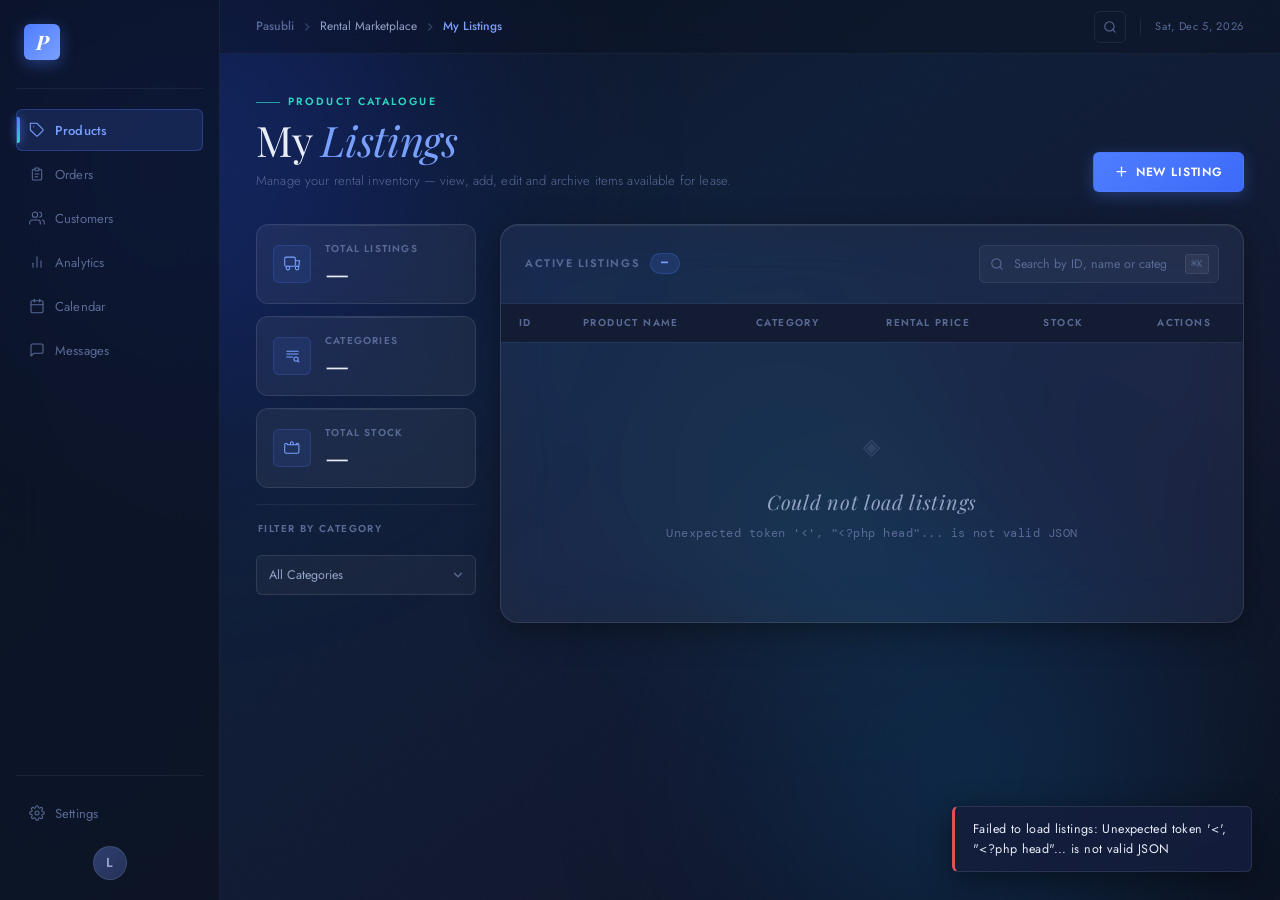
<file: pasubli/index.html>
<!doctype html>
<html lang="en">
  <head>
    <meta charset="UTF-8" />
    <meta name="viewport" content="width=device-width, initial-scale=1.0" />
    <title>PASUBLI — My Listings</title>
    <link rel="preconnect" href="https://fonts.googleapis.com" />
    <link rel="preconnect" href="https://fonts.gstatic.com" crossorigin />
    <link
      href="https://fonts.googleapis.com/css2?family=Playfair+Display:ital,wght@0,400;0,500;0,700;1,400;1,500&family=Jost:wght@300;400;500;600&family=DM+Mono:wght@400;500&display=swap"
      rel="stylesheet"
    />
    <link rel="stylesheet" href="css/styles.css" />
    <style>
      /* ── Search highlight ────────────────────────────── */
      mark.hl {
        background: rgba(79, 125, 255, 0.25);
        color: var(--blue-bright);
        border-radius: 2px;
        padding: 0 1px;
        font-style: normal;
      }

      /* ── Search meta bar ─────────────────────────────── */
      .search-meta {
        display: none;
        align-items: center;
        justify-content: space-between;
        gap: 12px;
        padding: 9px 24px;
        background: rgba(79, 125, 255, 0.06);
        border-bottom: 1px solid rgba(79, 125, 255, 0.12);
        font-size: 12px;
        color: var(--text-secondary);
        letter-spacing: 0.03em;
      }

      .search-meta-text {
        display: flex;
        align-items: center;
        gap: 8px;
        flex-wrap: wrap;
      }

      .search-meta-clear {
        background: transparent;
        border: 1px solid rgba(79, 125, 255, 0.25);
        border-radius: var(--r-sm);
        color: var(--blue-bright);
        font-family: var(--font-body);
        font-size: 11px;
        font-weight: 600;
        letter-spacing: 0.08em;
        text-transform: uppercase;
        padding: 3px 12px;
        cursor: pointer;
        transition: all 0.15s;
        white-space: nowrap;
        flex-shrink: 0;
      }

      .search-meta-clear:hover {
        background: rgba(79, 125, 255, 0.12);
        border-color: rgba(79, 125, 255, 0.45);
      }

      /* ── Kbd hint in search box ──────────────────────── */
      .search-kbd {
        position: absolute;
        right: 10px;
        font-family: var(--font-mono);
        font-size: 10px;
        color: var(--text-muted);
        background: rgba(255, 255, 255, 0.05);
        border: 1px solid rgba(255, 255, 255, 0.08);
        border-radius: 3px;
        padding: 1px 5px;
        pointer-events: none;
        letter-spacing: 0;
      }

      .search-wrap input {
        padding-right: 52px;
      }
    </style>
  </head>
  <body>
    <!-- ── GRADIENT SCENE ──────────────────────────────── -->
    <div class="scene">
      <div class="scene-orb scene-orb--1"></div>
      <div class="scene-orb scene-orb--2"></div>
      <div class="scene-orb scene-orb--3"></div>
      <div class="scene-noise"></div>
    </div>

    <div class="app-shell">
      <!-- ── SIDEBAR ─────────────────────────────────── -->
      <nav class="sidebar">
        <div class="sidebar-brand">
          <span class="brand-letter">P</span>
        </div>

        <ul class="sidebar-nav">
          <li>
            <button
              class="nav-item active"
              data-label="Products"
              data-module="products"
            >
              <svg
                viewBox="0 0 24 24"
                fill="none"
                stroke="currentColor"
                stroke-width="1.6"
                stroke-linecap="round"
                stroke-linejoin="round"
              >
                <path
                  d="M20.59 13.41l-7.17 7.17a2 2 0 0 1-2.83 0L2 12V2h10l8.59 8.59a2 2 0 0 1 0 2.82z"
                />
                <line x1="7" y1="7" x2="7.01" y2="7" />
              </svg>
              <span class="nav-label">Products</span>
            </button>
          </li>
          <li>
            <button class="nav-item" data-label="Orders" data-module="orders">
              <svg
                viewBox="0 0 24 24"
                fill="none"
                stroke="currentColor"
                stroke-width="1.6"
                stroke-linecap="round"
                stroke-linejoin="round"
              >
                <path
                  d="M9 5H7a2 2 0 0 0-2 2v12a2 2 0 0 0 2 2h10a2 2 0 0 0 2-2V7a2 2 0 0 0-2-2h-2"
                />
                <rect x="9" y="3" width="6" height="4" rx="1" />
                <path d="M9 12h6M9 16h4" />
              </svg>
              <span class="nav-label">Orders</span>
            </button>
          </li>
          <li>
            <button
              class="nav-item"
              data-label="Customers"
              data-module="customers"
            >
              <svg
                viewBox="0 0 24 24"
                fill="none"
                stroke="currentColor"
                stroke-width="1.6"
                stroke-linecap="round"
                stroke-linejoin="round"
              >
                <path d="M17 21v-2a4 4 0 0 0-4-4H5a4 4 0 0 0-4 4v2" />
                <circle cx="9" cy="7" r="4" />
                <path d="M23 21v-2a4 4 0 0 0-3-3.87M16 3.13a4 4 0 0 1 0 7.75" />
              </svg>
              <span class="nav-label">Customers</span>
            </button>
          </li>
          <li>
            <button
              class="nav-item"
              data-label="Analytics"
              data-module="analytics"
            >
              <svg
                viewBox="0 0 24 24"
                fill="none"
                stroke="currentColor"
                stroke-width="1.6"
                stroke-linecap="round"
                stroke-linejoin="round"
              >
                <line x1="18" y1="20" x2="18" y2="10" />
                <line x1="12" y1="20" x2="12" y2="4" />
                <line x1="6" y1="20" x2="6" y2="14" />
              </svg>
              <span class="nav-label">Analytics</span>
            </button>
          </li>
          <li>
            <button
              class="nav-item"
              data-label="Calendar"
              data-module="calendar"
            >
              <svg
                viewBox="0 0 24 24"
                fill="none"
                stroke="currentColor"
                stroke-width="1.6"
                stroke-linecap="round"
                stroke-linejoin="round"
              >
                <rect x="3" y="4" width="18" height="18" rx="2" />
                <line x1="16" y1="2" x2="16" y2="6" />
                <line x1="8" y1="2" x2="8" y2="6" />
                <line x1="3" y1="10" x2="21" y2="10" />
              </svg>
              <span class="nav-label">Calendar</span>
            </button>
          </li>
          <li>
            <button
              class="nav-item"
              data-label="Messages"
              data-module="messages"
            >
              <svg
                viewBox="0 0 24 24"
                fill="none"
                stroke="currentColor"
                stroke-width="1.6"
                stroke-linecap="round"
                stroke-linejoin="round"
              >
                <path
                  d="M21 15a2 2 0 0 1-2 2H7l-4 4V5a2 2 0 0 1 2-2h14a2 2 0 0 1 2 2z"
                />
              </svg>
              <span class="nav-label">Messages</span>
            </button>
          </li>
        </ul>

        <div class="sidebar-footer">
          <button class="nav-item" data-label="Settings" data-module="settings">
            <svg
              viewBox="0 0 24 24"
              fill="none"
              stroke="currentColor"
              stroke-width="1.6"
              stroke-linecap="round"
              stroke-linejoin="round"
            >
              <circle cx="12" cy="12" r="3" />
              <path
                d="M19.4 15a1.65 1.65 0 0 0 .33 1.82l.06.06a2 2 0 0 1-2.83 2.83l-.06-.06a1.65 1.65 0 0 0-1.82-.33 1.65 1.65 0 0 0-1 1.51V21a2 2 0 0 1-4 0v-.09A1.65 1.65 0 0 0 9 19.4a1.65 1.65 0 0 0-1.82.33l-.06.06a2 2 0 0 1-2.83-2.83l.06-.06A1.65 1.65 0 0 0 4.68 15a1.65 1.65 0 0 0-1.51-1H3a2 2 0 0 1 0-4h.09A1.65 1.65 0 0 0 4.6 9a1.65 1.65 0 0 0-.33-1.82l-.06-.06a2 2 0 0 1 2.83-2.83l.06.06A1.65 1.65 0 0 0 9 4.68a1.65 1.65 0 0 0 1-1.51V3a2 2 0 0 1 4 0v.09a1.65 1.65 0 0 0 1 1.51 1.65 1.65 0 0 0 1.82-.33l.06-.06a2 2 0 0 1 2.83 2.83l-.06.06A1.65 1.65 0 0 0 19.4 9a1.65 1.65 0 0 0 1.51 1H21a2 2 0 0 1 0 4h-.09a1.65 1.65 0 0 0-1.51 1z"
              />
            </svg>
            <span class="nav-label">Settings</span>
          </button>
          <div class="sidebar-avatar">
            <span>L</span>
          </div>
        </div>

        <div class="nav-tooltip" id="navTooltip"></div>
      </nav>

      <!-- ── MAIN ─────────────────────────────────────── -->
      <div class="main-content">
        <!-- ── TOP BAR ──────────────────────────────────── -->
        <header class="topbar">
          <div class="topbar-breadcrumb">
            <span class="breadcrumb-root">Pasubli</span>
            <svg
              class="breadcrumb-sep"
              viewBox="0 0 16 16"
              fill="none"
              stroke="currentColor"
              stroke-width="1.5"
            >
              <path d="M6 4l4 4-4 4" />
            </svg>
            <span class="breadcrumb-current">Rental Marketplace</span>
            <svg
              class="breadcrumb-sep"
              viewBox="0 0 16 16"
              fill="none"
              stroke="currentColor"
              stroke-width="1.5"
            >
              <path d="M6 4l4 4-4 4" />
            </svg>
            <span class="breadcrumb-page">My Listings</span>
          </div>
          <div class="topbar-right">
            <button
              class="topbar-search-btn"
              onclick="document.getElementById('searchInput').focus()"
            >
              <svg
                viewBox="0 0 24 24"
                fill="none"
                stroke="currentColor"
                stroke-width="1.8"
                stroke-linecap="round"
              >
                <circle cx="11" cy="11" r="8" />
                <path d="m21 21-4.35-4.35" />
              </svg>
            </button>
            <div class="topbar-divider"></div>
            <div class="topbar-date" id="topbarDate"></div>
          </div>
        </header>

        <!-- ── PAGE BODY ─────────────────────────────────── -->
        <div class="page-body">
          <!-- ── PAGE HEADING ───────────────────────────── -->
          <div class="page-heading">
            <div class="page-heading-left">
              <p class="page-eyebrow">Product Catalogue</p>
              <h1 class="page-title">My <em>Listings</em></h1>
              <p class="page-desc">
                Manage your rental inventory — view, add, edit and archive items
                available for lease.
              </p>
            </div>
            <div class="page-heading-right">
              <button class="btn btn-primary" id="addBtn">
                <svg
                  viewBox="0 0 24 24"
                  fill="none"
                  stroke="currentColor"
                  stroke-width="2"
                  stroke-linecap="round"
                >
                  <line x1="12" y1="5" x2="12" y2="19" />
                  <line x1="5" y1="12" x2="19" y2="12" />
                </svg>
                New Listing
              </button>
            </div>
          </div>

          <!-- ── STATS + TABLE LAYOUT ───────────────────── -->
          <div class="workspace">
            <!-- Stats column -->
            <aside class="stats-aside">
              <div class="stat-pill">
                <div class="stat-pill-icon">
                  <svg
                    viewBox="0 0 24 24"
                    fill="none"
                    stroke="currentColor"
                    stroke-width="1.5"
                    stroke-linecap="round"
                  >
                    <rect x="1" y="3" width="15" height="13" rx="2" />
                    <path d="M16 8h6l-1 8H17" />
                    <circle cx="5.5" cy="18.5" r="2.5" />
                    <circle cx="18.5" cy="18.5" r="2.5" />
                  </svg>
                </div>
                <div class="stat-pill-body">
                  <span class="stat-pill-label">Total Listings</span>
                  <span class="stat-pill-value" id="statTotal">—</span>
                </div>
              </div>

              <div class="stat-pill">
                <div class="stat-pill-icon">
                  <svg
                    viewBox="0 0 24 24"
                    fill="none"
                    stroke="currentColor"
                    stroke-width="1.5"
                    stroke-linecap="round"
                  >
                    <path d="M4 6h16M4 10h16M4 14h8" />
                    <circle cx="17" cy="17" r="3" />
                    <path d="m19.5 19.5 1.5 1.5" />
                  </svg>
                </div>
                <div class="stat-pill-body">
                  <span class="stat-pill-label">Categories</span>
                  <span class="stat-pill-value" id="statCategories">—</span>
                </div>
              </div>

              <div class="stat-pill">
                <div class="stat-pill-icon">
                  <svg
                    viewBox="0 0 24 24"
                    fill="none"
                    stroke="currentColor"
                    stroke-width="1.5"
                    stroke-linecap="round"
                  >
                    <path
                      d="M5 8h14M5 8a2 2 0 1 0-4 0v10a2 2 0 0 0 2 2h16a2 2 0 0 0 2-2V8a2 2 0 1 0-4 0m-4 0V6a2 2 0 1 0-4 0v2"
                    />
                  </svg>
                </div>
                <div class="stat-pill-body">
                  <span class="stat-pill-label">Total Stock</span>
                  <span class="stat-pill-value" id="statStock">—</span>
                </div>
              </div>

              <div class="aside-divider"></div>

              <div class="aside-filter-label">Filter by Category</div>
              <select id="categoryFilter" class="aside-select">
                <option value="">All Categories</option>
                <option value="Formal Wear">Formal Wear</option>
                <option value="Casual Wear">Casual Wear</option>
                <option value="Wedding Dress">Wedding Dress</option>
                <option value="Gown">Gown</option>
                <option value="Suit">Suit</option>
                <option value="Costume">Costume</option>
                <option value="Other">Other</option>
              </select>
            </aside>

            <!-- Main table panel -->
            <div class="table-panel glass">
              <div class="table-panel-header">
                <div class="table-panel-title">
                  <span>Active Listings</span>
                  <span class="table-panel-count" id="listingCount">—</span>
                </div>
                <div class="search-wrap">
                  <svg
                    class="search-icon"
                    viewBox="0 0 24 24"
                    fill="none"
                    stroke="currentColor"
                    stroke-width="1.8"
                    stroke-linecap="round"
                  >
                    <circle cx="11" cy="11" r="8" />
                    <path d="m21 21-4.35-4.35" />
                  </svg>
                  <input
                    type="text"
                    id="searchInput"
                    placeholder="Search by ID, name or category…"
                    autocomplete="off"
                  />
                  <span class="search-kbd">⌘K</span>
                </div>
              </div>

              <!-- Search meta bar — shown only when a filter is active -->
              <div class="search-meta" id="searchMeta">
                <span class="search-meta-text"></span>
                <button class="search-meta-clear" id="clearSearchBtn">
                  Clear filters
                </button>
              </div>

              <div class="table-wrap">
                <table>
                  <thead>
                    <tr>
                      <th>ID</th>
                      <th>Product Name</th>
                      <th>Category</th>
                      <th>Rental Price</th>
                      <th>Stock</th>
                      <th>Actions</th>
                    </tr>
                  </thead>
                  <tbody id="tableBody">
                    <tr>
                      <td colspan="6" class="td-loading">Loading…</td>
                    </tr>
                  </tbody>
                </table>
              </div>
            </div>
            <!-- /table-panel -->
          </div>
          <!-- /workspace -->
        </div>
        <!-- /page-body -->
      </div>
      <!-- /main-content -->
    </div>
    <!-- /app-shell -->

    <!-- ── ADD / EDIT MODAL ──────────────────────────── -->
    <div class="modal-overlay" id="formModal">
      <div class="modal glass">
        <div class="modal-stripe"></div>
        <div class="modal-header">
          <div>
            <p class="modal-eyebrow">Rental Inventory</p>
            <h2 id="formModalTitle">Add New Listing</h2>
          </div>
          <button class="modal-close" onclick="closeFormModal()">
            <svg
              viewBox="0 0 24 24"
              fill="none"
              stroke="currentColor"
              stroke-width="2"
              stroke-linecap="round"
            >
              <line x1="18" y1="6" x2="6" y2="18" />
              <line x1="6" y1="6" x2="18" y2="18" />
            </svg>
          </button>
        </div>
        <div class="modal-body">
          <div class="alert alert-danger" id="formAlert"></div>
          <form id="productForm" onsubmit="return false;">
            <div class="form-row">
              <div class="form-group">
                <label>Product ID <span class="required">*</span></label>
                <input
                  type="number"
                  id="product_id"
                  class="form-control"
                  placeholder="e.g. 10001"
                  min="10000"
                  max="99999"
                />
                <div class="field-error" id="err_product_id"></div>
              </div>
              <div class="form-group">
                <label>Category <span class="required">*</span></label>
                <select id="category" class="form-control">
                  <option value="">— Select —</option>
                  <option value="Formal Wear">Formal Wear</option>
                  <option value="Casual Wear">Casual Wear</option>
                  <option value="Wedding Dress">Wedding Dress</option>
                  <option value="Gown">Gown</option>
                  <option value="Suit">Suit</option>
                  <option value="Costume">Costume</option>
                  <option value="Other">Other</option>
                </select>
                <div class="field-error" id="err_category"></div>
              </div>
            </div>

            <div class="form-group">
              <label>Product Name <span class="required">*</span></label>
              <input
                type="text"
                id="product_name"
                class="form-control"
                placeholder="e.g. Barong Tagalog Set"
                maxlength="50"
              />
              <div class="field-error" id="err_product_name"></div>
            </div>

            <div class="form-row">
              <div class="form-group">
                <label>Rental Price (₱) <span class="required">*</span></label>
                <input
                  type="number"
                  id="rental_price"
                  class="form-control"
                  placeholder="0.00"
                  min="0.01"
                  step="0.01"
                />
                <div class="field-error" id="err_rental_price"></div>
              </div>
              <div class="form-group">
                <label>Stock Qty <span class="required">*</span></label>
                <input
                  type="number"
                  id="stock_qty"
                  class="form-control"
                  placeholder="0"
                  min="0"
                />
                <div class="field-error" id="err_stock_qty"></div>
              </div>
            </div>
          </form>
        </div>
        <div class="modal-footer">
          <button class="btn btn-ghost" onclick="closeFormModal()">
            Cancel
          </button>
          <button class="btn btn-primary" id="saveBtn">Save Listing</button>
        </div>
      </div>
    </div>

    <!-- ── CONFIRM DELETE MODAL ──────────────────────── -->
    <div class="modal-overlay" id="confirmModal">
      <div class="modal modal-sm glass">
        <div class="modal-stripe modal-stripe--red"></div>
        <div class="modal-header">
          <div>
            <p class="modal-eyebrow">Confirm Action</p>
            <h2>Delete Listing</h2>
          </div>
          <button class="modal-close" onclick="closeConfirmModal()">
            <svg
              viewBox="0 0 24 24"
              fill="none"
              stroke="currentColor"
              stroke-width="2"
              stroke-linecap="round"
            >
              <line x1="18" y1="6" x2="6" y2="18" />
              <line x1="6" y1="6" x2="18" y2="18" />
            </svg>
          </button>
        </div>
        <div class="modal-body modal-body--center">
          <div class="confirm-icon">
            <svg
              viewBox="0 0 24 24"
              fill="none"
              stroke="currentColor"
              stroke-width="1.4"
              stroke-linecap="round"
            >
              <polyline points="3 6 5 6 21 6" />
              <path d="M19 6l-1 14a2 2 0 0 1-2 2H8a2 2 0 0 1-2-2L5 6" />
              <path d="M10 11v6M14 11v6" />
              <path d="M9 6V4a1 1 0 0 1 1-1h4a1 1 0 0 1 1 1v2" />
            </svg>
          </div>
          <p class="confirm-msg">
            Remove <strong id="confirmName"></strong> from your listings?
          </p>
          <p class="confirm-sub">
            This action is permanent and cannot be reversed.
          </p>
        </div>
        <div class="modal-footer modal-footer--center">
          <button class="btn btn-ghost" onclick="closeConfirmModal()">
            Cancel
          </button>
          <button class="btn btn-danger" id="confirmDeleteBtn">Delete</button>
        </div>
      </div>
    </div>

    <!-- ── NOT IMPLEMENTED MODAL ─────────────────────── -->
    <div class="modal-overlay" id="notImplModal">
      <div class="modal modal-sm glass">
        <div class="modal-stripe"></div>
        <div class="modal-header">
          <div>
            <p class="modal-eyebrow">Navigation</p>
            <h2 id="notImplTitle">Module</h2>
          </div>
          <button class="modal-close" onclick="closeNotImpl()">
            <svg
              viewBox="0 0 24 24"
              fill="none"
              stroke="currentColor"
              stroke-width="2"
              stroke-linecap="round"
            >
              <line x1="18" y1="6" x2="6" y2="18" />
              <line x1="6" y1="6" x2="18" y2="18" />
            </svg>
          </button>
        </div>
        <div class="modal-body modal-body--center" style="padding: 28px 26px">
          <div class="not-impl-icon">🚧</div>
          <p class="not-impl-msg">This module is not yet available.</p>
        </div>
        <div class="modal-footer modal-footer--center">
          <button class="btn btn-primary" onclick="closeNotImpl()">
            Understood
          </button>
        </div>
      </div>
    </div>

    <div class="toast-container" id="toastContainer"></div>
    <script src="js/app.js"></script>
  </body>
</html>
</file>
<file: pasubli/css/styles.css>
@import url("https://fonts.googleapis.com/css2?family=Playfair+Display:ital,wght@0,400;0,500;0,700;1,400;1,500&family=Jost:wght@300;400;500;600&family=DM+Mono:wght@400;500&display=swap");

*,
*::before,
*::after {
  box-sizing: border-box;
  margin: 0;
  padding: 0;
}

:root {
  --navy-deep: #0b1120;
  --navy: #101828;
  --navy-mid: #182035;
  --navy-panel: #1d2844;
  --navy-lift: #243058;

  --slate: #2e3f6e;
  --slate-light: #3d5080;

  --blue-accent: #4f7dff;
  --blue-bright: #7aa0ff;
  --blue-muted: #2d4fa3;
  --blue-glow: rgba(79, 125, 255, 0.18);
  --blue-glow-sm: rgba(79, 125, 255, 0.1);

  --teal: #2dd4bf;
  --teal-dim: rgba(45, 212, 191, 0.12);

  --cream: #f0f4ff;
  --text-primary: #e8edf8;
  --text-secondary: #94a3c8;
  --text-muted: #5a6a96;

  --glass-bg: rgba(255, 255, 255, 0.055);
  --glass-border: rgba(255, 255, 255, 0.1);
  --glass-shine: rgba(255, 255, 255, 0.06);

  --red: #e05252;
  --red-glow: rgba(224, 82, 82, 0.18);
  --green: #2fb27c;

  --r-sm: 6px;
  --r-md: 12px;
  --r-lg: 18px;
  --r-xl: 24px;

  --shadow-glass:
    0 8px 32px rgba(0, 0, 0, 0.35), inset 0 1px 0 rgba(255, 255, 255, 0.07);
  --shadow-sm: 0 2px 8px rgba(0, 0, 0, 0.25);
  --shadow-md: 0 8px 32px rgba(0, 0, 0, 0.45);
  --shadow-lg: 0 24px 64px rgba(0, 0, 0, 0.55);
  --shadow-blue: 0 0 32px rgba(79, 125, 255, 0.2);

  --font-display: "Playfair Display", Georgia, serif;
  --font-body: "Jost", system-ui, sans-serif;
  --font-mono: "DM Mono", monospace;
}

html,
body {
  font-family: var(--font-body);
  background: var(--navy-deep);
  color: var(--text-primary);
  font-size: 13px;
  line-height: 1.6;
  height: 100%;
  overflow: hidden;
  -webkit-font-smoothing: antialiased;
}

::-webkit-scrollbar {
  width: 4px;
  height: 4px;
}
::-webkit-scrollbar-track {
  background: transparent;
}
::-webkit-scrollbar-thumb {
  background: var(--slate);
  border-radius: 2px;
}
::-webkit-scrollbar-thumb:hover {
  background: var(--slate-light);
}

.scene {
  position: fixed;
  inset: 0;
  z-index: 0;
  pointer-events: none;
  overflow: hidden;
  background: linear-gradient(
    145deg,
    #0b1120 0%,
    #0f1e38 40%,
    #111830 70%,
    #0b1120 100%
  );
}

.scene-orb {
  position: absolute;
  border-radius: 50%;
  filter: blur(90px);
  opacity: 0.55;
}

.scene-orb--1 {
  width: 700px;
  height: 700px;
  top: -200px;
  left: -180px;
  background: radial-gradient(circle, #1a3a9f 0%, #0e2060 50%, transparent 75%);
}

.scene-orb--2 {
  width: 500px;
  height: 500px;
  bottom: -120px;
  right: 5%;
  background: radial-gradient(circle, #0e4d7a 0%, #092c4f 55%, transparent 78%);
  opacity: 0.45;
}

.scene-orb--3 {
  width: 380px;
  height: 380px;
  top: 35%;
  right: 22%;
  background: radial-gradient(
    circle,
    rgba(45, 212, 191, 0.22) 0%,
    transparent 70%
  );
  opacity: 0.6;
  animation: orb-drift 18s ease-in-out infinite alternate;
}

@keyframes orb-drift {
  from {
    transform: translate(0, 0) scale(1);
  }
  to {
    transform: translate(40px, -30px) scale(1.1);
  }
}

.scene-noise {
  position: absolute;
  inset: 0;
  background-image: url("data:image/svg+xml,%3Csvg viewBox='0 0 256 256' xmlns='http://www.w3.org/2000/svg'%3E%3Cfilter id='n'%3E%3CfeTurbulence type='fractalNoise' baseFrequency='0.9' numOctaves='4' stitchTiles='stitch'/%3E%3C/filter%3E%3Crect width='100%25' height='100%25' filter='url(%23n)' opacity='0.04'/%3E%3C/svg%3E");
  opacity: 0.35;
}

.app-shell {
  position: relative;
  z-index: 1;
  display: flex;
  height: 100vh;
  overflow: hidden;
}

.main-content {
  flex: 1;
  display: flex;
  flex-direction: column;
  min-width: 0;
  height: 100vh;
  overflow-y: auto;
  overflow-x: hidden;
}

.glass {
  background: var(--glass-bg);
  backdrop-filter: blur(24px) saturate(1.4);
  -webkit-backdrop-filter: blur(24px) saturate(1.4);
  border: 1px solid var(--glass-border);
  box-shadow: var(--shadow-glass);
}

.sidebar {
  width: 220px;
  background: rgba(11, 17, 32, 0.65);
  backdrop-filter: blur(20px);
  -webkit-backdrop-filter: blur(20px);
  border-right: 1px solid rgba(255, 255, 255, 0.06);
  display: flex;
  flex-direction: column;
  padding: 24px 16px 20px;
  height: 100vh;
  flex-shrink: 0;
  overflow-y: auto;
  z-index: 200;
}

.sidebar-brand {
  display: flex;
  align-items: center;
  gap: 12px;
  padding: 0 8px 28px;
  border-bottom: 1px solid rgba(255, 255, 255, 0.06);
  margin-bottom: 20px;
}

.brand-letter {
  width: 36px;
  height: 36px;
  background: linear-gradient(135deg, var(--blue-accent), var(--blue-bright));
  border-radius: var(--r-sm);
  display: flex;
  align-items: center;
  justify-content: center;
  font-family: var(--font-display);
  font-style: italic;
  font-size: 20px;
  font-weight: 700;
  color: #fff;
  box-shadow: 0 4px 16px rgba(79, 125, 255, 0.4);
  flex-shrink: 0;
}

.sidebar-nav {
  list-style: none;
  display: flex;
  flex-direction: column;
  gap: 2px;
  flex: 1;
}

.nav-item {
  position: relative;
  width: 100%;
  height: 42px;
  display: flex;
  align-items: center;
  gap: 10px;
  padding: 0 12px;
  background: transparent;
  border: 1px solid transparent;
  border-radius: var(--r-sm);
  color: var(--text-muted);
  cursor: pointer;
  transition: all 0.18s ease;
  text-align: left;
  font-family: var(--font-body);
  font-size: 13px;
  font-weight: 400;
  letter-spacing: 0.01em;
}

.nav-item svg {
  width: 16px;
  height: 16px;
  flex-shrink: 0;
  stroke: currentColor;
  transition: stroke 0.18s;
}

.nav-label {
  flex: 1;
}

.nav-item:hover {
  background: rgba(255, 255, 255, 0.055);
  color: var(--text-primary);
  border-color: rgba(255, 255, 255, 0.07);
}

.nav-item.active {
  background: rgba(79, 125, 255, 0.15);
  color: var(--blue-bright);
  border-color: rgba(79, 125, 255, 0.3);
  font-weight: 500;
}

.nav-item.active::before {
  content: "";
  position: absolute;
  left: 0;
  width: 3px;
  height: 26px;
  background: linear-gradient(180deg, var(--blue-accent), var(--teal));
  border-radius: 0 2px 2px 0;
  box-shadow: 0 0 8px var(--blue-accent);
}

.sidebar-footer {
  display: flex;
  flex-direction: column;
  gap: 12px;
  padding-top: 16px;
  border-top: 1px solid rgba(255, 255, 255, 0.06);
}

.sidebar-avatar {
  width: 34px;
  height: 34px;
  border-radius: 50%;
  background: linear-gradient(135deg, var(--slate), var(--navy-lift));
  border: 1px solid rgba(255, 255, 255, 0.1);
  display: flex;
  align-items: center;
  justify-content: center;
  font-size: 13px;
  font-weight: 600;
  color: var(--text-secondary);
  margin: 0 auto;
  cursor: pointer;
  transition: border-color 0.2s;
}
.sidebar-avatar:hover {
  border-color: var(--blue-accent);
}

.nav-tooltip {
  position: fixed;
  left: 228px;
  background: var(--navy-panel);
  color: var(--text-primary);
  font-family: var(--font-body);
  font-size: 11px;
  font-weight: 500;
  letter-spacing: 0.08em;
  text-transform: uppercase;
  padding: 6px 12px;
  border-radius: var(--r-sm);
  border: 1px solid var(--glass-border);
  pointer-events: none;
  opacity: 0;
  white-space: nowrap;
  z-index: 9999;
  transition: opacity 0.15s;
  box-shadow: var(--shadow-sm);
}

.topbar {
  display: flex;
  align-items: center;
  justify-content: space-between;
  height: 54px;
  padding: 0 36px;
  background: rgba(11, 17, 32, 0.4);
  backdrop-filter: blur(12px);
  -webkit-backdrop-filter: blur(12px);
  border-bottom: 1px solid rgba(255, 255, 255, 0.05);
  position: sticky;
  top: 0;
  z-index: 100;
  flex-shrink: 0;
}

.topbar-breadcrumb {
  display: flex;
  align-items: center;
  gap: 6px;
  font-size: 12px;
}

.breadcrumb-sep {
  width: 14px;
  height: 14px;
  color: var(--text-muted);
  opacity: 0.5;
}
.breadcrumb-root {
  color: var(--text-muted);
  font-weight: 500;
}
.breadcrumb-current {
  color: var(--text-secondary);
}
.breadcrumb-page {
  color: var(--blue-bright);
  font-weight: 500;
}

.topbar-right {
  display: flex;
  align-items: center;
  gap: 14px;
}

.topbar-search-btn {
  width: 32px;
  height: 32px;
  background: transparent;
  border: 1px solid rgba(255, 255, 255, 0.07);
  border-radius: var(--r-sm);
  display: flex;
  align-items: center;
  justify-content: center;
  cursor: pointer;
  color: var(--text-muted);
  transition: all 0.18s;
}
.topbar-search-btn svg {
  width: 14px;
  height: 14px;
}
.topbar-search-btn:hover {
  background: rgba(255, 255, 255, 0.07);
  color: var(--text-primary);
}

.topbar-divider {
  width: 1px;
  height: 16px;
  background: rgba(255, 255, 255, 0.08);
}

.topbar-date {
  font-size: 11px;
  color: var(--text-muted);
  letter-spacing: 0.06em;
  white-space: nowrap;
}

.page-body {
  padding: 40px 36px 48px;
  display: flex;
  flex-direction: column;
  gap: 32px;
  max-width: 1280px;
  width: 100%;
  margin: 0 auto;
}

.page-heading {
  display: flex;
  align-items: flex-end;
  justify-content: space-between;
  gap: 24px;
}

.page-eyebrow {
  font-size: 10.5px;
  font-weight: 600;
  letter-spacing: 0.2em;
  text-transform: uppercase;
  color: var(--teal);
  margin-bottom: 8px;
  display: flex;
  align-items: center;
  gap: 8px;
}

.page-eyebrow::before {
  content: "";
  display: inline-block;
  width: 24px;
  height: 1px;
  background: var(--teal);
  opacity: 0.7;
}

.page-title {
  font-family: var(--font-display);
  font-size: 42px;
  font-weight: 400;
  line-height: 1;
  color: var(--text-primary);
  letter-spacing: -0.01em;
}

.page-title em {
  font-style: italic;
  color: var(--blue-bright);
}

.page-desc {
  margin-top: 10px;
  font-size: 13px;
  color: var(--text-muted);
  font-weight: 300;
  line-height: 1.6;
  max-width: 480px;
  letter-spacing: 0.01em;
}

.workspace {
  display: grid;
  grid-template-columns: 220px 1fr;
  gap: 24px;
  align-items: start;
  min-height: 0;
}

.stats-aside {
  display: flex;
  flex-direction: column;
  gap: 12px;
  position: sticky;
  top: 86px;
}

.stat-pill {
  background: var(--glass-bg);
  backdrop-filter: blur(20px);
  -webkit-backdrop-filter: blur(20px);
  border: 1px solid var(--glass-border);
  border-radius: var(--r-md);
  padding: 16px;
  display: flex;
  align-items: center;
  gap: 14px;
  transition:
    border-color 0.2s,
    transform 0.2s;
  position: relative;
  overflow: hidden;
}

.stat-pill::before {
  content: "";
  position: absolute;
  top: 0;
  left: 0;
  right: 0;
  height: 1px;
  background: linear-gradient(
    90deg,
    transparent,
    rgba(255, 255, 255, 0.12),
    transparent
  );
}

.stat-pill:hover {
  border-color: rgba(79, 125, 255, 0.3);
  transform: translateX(3px);
}

.stat-pill-icon {
  width: 38px;
  height: 38px;
  background: rgba(79, 125, 255, 0.1);
  border: 1px solid rgba(79, 125, 255, 0.2);
  border-radius: var(--r-sm);
  display: flex;
  align-items: center;
  justify-content: center;
  flex-shrink: 0;
}

.stat-pill-icon svg {
  width: 17px;
  height: 17px;
  stroke: var(--blue-bright);
  stroke-width: 1.5;
}

.stat-pill-body {
  display: flex;
  flex-direction: column;
  gap: 2px;
}

.stat-pill-label {
  font-size: 10px;
  font-weight: 600;
  letter-spacing: 0.12em;
  text-transform: uppercase;
  color: var(--text-muted);
}

.stat-pill-value {
  font-family: var(--font-display);
  font-size: 28px;
  font-weight: 500;
  line-height: 1;
  color: var(--text-primary);
}

.aside-divider {
  height: 1px;
  background: rgba(255, 255, 255, 0.06);
  margin: 4px 0;
}

.aside-filter-label {
  font-size: 10px;
  font-weight: 600;
  letter-spacing: 0.14em;
  text-transform: uppercase;
  color: var(--text-muted);
  margin-bottom: 6px;
  padding: 0 2px;
}

.aside-select {
  width: 100%;
  height: 40px;
  padding: 0 12px;
  background: rgba(255, 255, 255, 0.04);
  border: 1px solid var(--glass-border);
  border-radius: var(--r-sm);
  color: var(--text-secondary);
  font-family: var(--font-body);
  font-size: 12.5px;
  outline: none;
  cursor: pointer;
  appearance: none;
  -webkit-appearance: none;
  background-image: url("data:image/svg+xml,%3Csvg xmlns='http://www.w3.org/2000/svg' viewBox='0 0 16 16'%3E%3Cpath fill='none' stroke='%235a6a96' stroke-linecap='round' stroke-linejoin='round' stroke-width='1.5' d='M4 6l4 4 4-4'/%3E%3C/svg%3E");
  background-repeat: no-repeat;
  background-position: right 10px center;
  background-size: 14px;
  padding-right: 28px;
  transition: border-color 0.18s;
}

.aside-select:focus {
  border-color: rgba(79, 125, 255, 0.4);
  box-shadow: 0 0 0 3px var(--blue-glow-sm);
}

.aside-select option {
  background: var(--navy-panel);
  color: var(--text-primary);
}

.table-panel {
  border-radius: var(--r-lg);
  display: flex;
  flex-direction: column;
  overflow: hidden;
  max-height: calc(100vh - 280px);
  min-height: 0;
}

.table-panel-header {
  display: flex;
  align-items: center;
  justify-content: space-between;
  gap: 16px;
  padding: 20px 24px;
  border-bottom: 1px solid rgba(255, 255, 255, 0.05);
  flex-wrap: wrap;
  flex-shrink: 0;
}

.table-panel-title {
  display: flex;
  align-items: center;
  gap: 10px;
  font-size: 11px;
  font-weight: 600;
  letter-spacing: 0.14em;
  text-transform: uppercase;
  color: var(--text-muted);
}

.table-panel-count {
  background: rgba(79, 125, 255, 0.15);
  color: var(--blue-bright);
  border: 1px solid rgba(79, 125, 255, 0.25);
  border-radius: 20px;
  padding: 1px 10px;
  font-size: 11px;
  font-weight: 600;
  letter-spacing: 0.04em;
  font-family: var(--font-mono);
}

.search-wrap {
  position: relative;
  display: flex;
  align-items: center;
}

.search-icon {
  position: absolute;
  left: 11px;
  width: 14px;
  height: 14px;
  stroke: var(--text-muted);
  pointer-events: none;
}

.search-wrap input {
  height: 38px;
  padding: 0 14px 0 34px;
  background: rgba(255, 255, 255, 0.04);
  border: 1px solid rgba(255, 255, 255, 0.07);
  border-radius: var(--r-sm);
  color: var(--text-primary);
  font-family: var(--font-body);
  font-size: 12.5px;
  outline: none;
  width: 240px;
  transition:
    border-color 0.18s,
    box-shadow 0.18s;
}

.search-wrap input::placeholder {
  color: var(--text-muted);
}

.search-wrap input:focus {
  border-color: rgba(79, 125, 255, 0.4);
  box-shadow: 0 0 0 3px var(--blue-glow-sm);
}

.table-wrap {
  flex: 1;
  min-height: 0;
  overflow-y: auto;
  overflow-x: auto;
  -webkit-overflow-scrolling: touch;
}

table {
  width: 100%;
  border-collapse: collapse;
}

thead th {
  padding: 11px 18px;
  font-size: 10px;
  font-weight: 600;
  letter-spacing: 0.14em;
  text-transform: uppercase;
  color: var(--text-muted);
  background: #131c33;
  border-bottom: 1px solid rgba(255, 255, 255, 0.05);
  text-align: left;
  white-space: nowrap;
  position: sticky;
  top: 0;
  z-index: 2;
}

thead th:last-child {
  text-align: center;
}

tbody tr {
  border-bottom: 1px solid rgba(255, 255, 255, 0.035);
  transition: background 0.14s;
}

tbody tr:last-child {
  border-bottom: none;
}
tbody tr:hover {
  background: rgba(79, 125, 255, 0.06);
}

tbody td {
  padding: 15px 18px;
  font-size: 13px;
  color: var(--text-primary);
  vertical-align: middle;
}

tbody td:first-child {
  font-family: var(--font-mono);
  font-size: 11.5px;
  color: var(--text-muted);
  letter-spacing: 0.06em;
}

td.td-loading {
  text-align: center;
  padding: 48px;
  color: var(--text-muted);
  letter-spacing: 0.06em;
  font-size: 12px;
}

tbody td:last-child {
  text-align: center;
  white-space: nowrap;
}

.td-actions {
  display: flex;
  gap: 6px;
  justify-content: center;
}

.price-cell {
  font-family: var(--font-mono);
  font-size: 13px;
  color: var(--teal);
  letter-spacing: 0.03em;
}

.badge-cat {
  display: inline-block;
  padding: 3px 10px;
  border-radius: 20px;
  background: rgba(255, 255, 255, 0.05);
  border: 1px solid rgba(255, 255, 255, 0.08);
  font-size: 10.5px;
  font-weight: 500;
  letter-spacing: 0.07em;
  text-transform: uppercase;
  color: var(--text-secondary);
  white-space: nowrap;
}

.btn {
  display: inline-flex;
  align-items: center;
  gap: 7px;
  height: 40px;
  padding: 0 20px;
  border: 1px solid transparent;
  border-radius: var(--r-sm);
  font-family: var(--font-body);
  font-size: 12px;
  font-weight: 600;
  letter-spacing: 0.07em;
  text-transform: uppercase;
  cursor: pointer;
  transition: all 0.18s ease;
  white-space: nowrap;
}

.btn svg {
  width: 15px;
  height: 15px;
  flex-shrink: 0;
}
.btn:active {
  transform: scale(0.96);
}

.btn-primary {
  background: linear-gradient(135deg, var(--blue-accent) 0%, #3d6bf8 100%);
  color: #fff;
  border-color: transparent;
  box-shadow: 0 4px 16px rgba(79, 125, 255, 0.3);
}
.btn-primary:hover {
  background: linear-gradient(
    135deg,
    var(--blue-bright) 0%,
    var(--blue-accent) 100%
  );
  box-shadow: 0 4px 24px rgba(79, 125, 255, 0.5);
}

.btn-ghost {
  background: transparent;
  color: var(--text-secondary);
  border-color: rgba(255, 255, 255, 0.08);
}
.btn-ghost:hover {
  background: rgba(255, 255, 255, 0.06);
  color: var(--text-primary);
  border-color: rgba(255, 255, 255, 0.12);
}

.btn-danger {
  background: rgba(224, 82, 82, 0.15);
  color: #f08080;
  border-color: rgba(224, 82, 82, 0.3);
}
.btn-danger:hover {
  background: rgba(224, 82, 82, 0.25);
  color: #ff9090;
  box-shadow: 0 0 16px var(--red-glow);
}

.btn-edit {
  background: transparent;
  color: var(--blue-bright);
  border: 1px solid rgba(79, 125, 255, 0.25);
  padding: 0 14px;
  height: 30px;
  font-size: 10.5px;
  border-radius: var(--r-sm);
}
.btn-edit:hover {
  background: rgba(79, 125, 255, 0.1);
  border-color: rgba(79, 125, 255, 0.45);
}

.btn-delete {
  background: transparent;
  color: #9a6060;
  border: 1px solid rgba(224, 82, 82, 0.15);
  padding: 0 14px;
  height: 30px;
  font-size: 10.5px;
  border-radius: var(--r-sm);
}
.btn-delete:hover {
  background: rgba(224, 82, 82, 0.08);
  color: #e08080;
  border-color: rgba(224, 82, 82, 0.35);
}

.modal-overlay {
  display: none;
  position: fixed;
  inset: 0;
  background: rgba(5, 9, 20, 0.65);
  backdrop-filter: blur(6px);
  -webkit-backdrop-filter: blur(6px);
  z-index: 1000;
  align-items: center;
  justify-content: center;
  padding: 16px;
}

.modal-overlay.open {
  display: flex;
  animation: fade-in 0.2s ease;
}

@keyframes fade-in {
  from {
    opacity: 0;
  }
  to {
    opacity: 1;
  }
}

.modal {
  width: 100%;
  max-width: 500px;
  border-radius: var(--r-lg);
  animation: slide-up 0.25s cubic-bezier(0.34, 1.2, 0.64, 1);
  position: relative;
  overflow: hidden;
}

@keyframes slide-up {
  from {
    transform: translateY(20px);
    opacity: 0;
  }
  to {
    transform: translateY(0);
    opacity: 1;
  }
}

.modal-stripe {
  position: absolute;
  top: 0;
  left: 0;
  right: 0;
  height: 3px;
  background: linear-gradient(
    90deg,
    var(--blue-accent),
    var(--teal),
    var(--blue-bright)
  );
}

.modal-stripe--red {
  background: linear-gradient(90deg, var(--red), #f08080);
}

.modal-header {
  display: flex;
  align-items: flex-start;
  justify-content: space-between;
  padding: 26px 28px 18px;
  border-bottom: 1px solid rgba(255, 255, 255, 0.05);
}

.modal-eyebrow {
  font-size: 10px;
  font-weight: 600;
  letter-spacing: 0.2em;
  text-transform: uppercase;
  color: var(--teal);
  margin-bottom: 4px;
}

.modal-header h2 {
  font-family: var(--font-display);
  font-size: 22px;
  font-weight: 400;
  font-style: italic;
  color: var(--text-primary);
  letter-spacing: 0.02em;
}

.modal-close {
  width: 32px;
  height: 32px;
  display: flex;
  align-items: center;
  justify-content: center;
  background: rgba(255, 255, 255, 0.05);
  border: 1px solid rgba(255, 255, 255, 0.07);
  border-radius: var(--r-sm);
  cursor: pointer;
  color: var(--text-muted);
  transition: all 0.15s;
  flex-shrink: 0;
}
.modal-close svg {
  width: 14px;
  height: 14px;
}
.modal-close:hover {
  background: rgba(255, 255, 255, 0.1);
  color: var(--text-primary);
}

.modal-body {
  padding: 24px 28px;
}
.modal-body--center {
  text-align: center;
}

.modal-footer {
  display: flex;
  justify-content: flex-end;
  gap: 10px;
  padding: 16px 28px 24px;
  border-top: 1px solid rgba(255, 255, 255, 0.05);
}

.modal-footer--center {
  justify-content: center;
}

.modal-sm {
  max-width: 380px;
}

.form-group {
  margin-bottom: 18px;
}

.form-row {
  display: grid;
  grid-template-columns: 1fr 1fr;
  gap: 16px;
}

.form-group label {
  display: block;
  font-size: 10px;
  font-weight: 600;
  letter-spacing: 0.14em;
  text-transform: uppercase;
  color: var(--text-muted);
  margin-bottom: 7px;
}

.required {
  color: var(--blue-accent);
}

.form-control {
  display: block;
  width: 100%;
  height: 42px;
  padding: 0 14px;
  border: 1px solid rgba(255, 255, 255, 0.08);
  border-radius: var(--r-sm);
  background: rgba(255, 255, 255, 0.04);
  color: var(--text-primary);
  font-family: var(--font-body);
  font-size: 13px;
  outline: none;
  transition:
    border-color 0.18s,
    box-shadow 0.18s;
  appearance: none;
  -webkit-appearance: none;
}

.form-control:focus {
  border-color: rgba(79, 125, 255, 0.5);
  box-shadow: 0 0 0 3px var(--blue-glow-sm);
}

.form-control::placeholder {
  color: var(--text-muted);
}

select.form-control {
  background-image: url("data:image/svg+xml,%3Csvg xmlns='http://www.w3.org/2000/svg' viewBox='0 0 16 16'%3E%3Cpath fill='none' stroke='%235a6a96' stroke-linecap='round' stroke-linejoin='round' stroke-width='1.5' d='M4 6l4 4 4-4'/%3E%3C/svg%3E");
  background-repeat: no-repeat;
  background-position: right 10px center;
  background-size: 14px;
  padding-right: 28px;
  cursor: pointer;
}

select.form-control option {
  background: var(--navy-panel);
}

.field-error {
  font-size: 11px;
  color: #f08080;
  margin-top: 5px;
  min-height: 15px;
  display: none;
  letter-spacing: 0.02em;
}

.field-error:not(:empty) {
  display: block;
}
.input-error {
  border-color: rgba(224, 82, 82, 0.5) !important;
}

.alert {
  padding: 10px 14px;
  border-radius: var(--r-sm);
  font-size: 12px;
  margin-bottom: 16px;
  display: none;
  border: 1px solid transparent;
  letter-spacing: 0.02em;
}

.alert:not(:empty) {
  display: block;
}

.alert-danger {
  background: rgba(224, 82, 82, 0.08);
  color: #f08080;
  border-color: rgba(224, 82, 82, 0.25);
}

.confirm-icon {
  width: 60px;
  height: 60px;
  background: rgba(224, 82, 82, 0.1);
  border: 1px solid rgba(224, 82, 82, 0.2);
  border-radius: 50%;
  display: flex;
  align-items: center;
  justify-content: center;
  margin: 0 auto 18px;
}

.confirm-icon svg {
  width: 26px;
  height: 26px;
  stroke: #f08080;
}

.confirm-msg {
  font-size: 14px;
  color: var(--text-primary);
  margin-bottom: 6px;
  line-height: 1.5;
}

.confirm-sub {
  font-size: 12px;
  color: var(--text-muted);
  letter-spacing: 0.03em;
}

.not-impl-icon {
  font-size: 36px;
  margin-bottom: 14px;
}
.not-impl-msg {
  font-size: 13px;
  color: var(--text-secondary);
  line-height: 1.6;
}

.toast-container {
  position: fixed;
  bottom: 28px;
  right: 28px;
  z-index: 2000;
  display: flex;
  flex-direction: column;
  gap: 8px;
  pointer-events: none;
}

.toast {
  background: rgba(20, 30, 60, 0.92);
  backdrop-filter: blur(12px);
  border: 1px solid var(--glass-border);
  color: var(--text-primary);
  padding: 12px 18px;
  border-radius: var(--r-sm);
  font-size: 12.5px;
  font-weight: 400;
  letter-spacing: 0.03em;
  box-shadow: var(--shadow-md);
  display: flex;
  align-items: center;
  gap: 10px;
  max-width: 300px;
  pointer-events: all;
  animation: toast-in 0.25s cubic-bezier(0.34, 1.2, 0.64, 1);
}

.toast.out {
  animation: toast-out 0.2s ease forwards;
}

@keyframes toast-in {
  from {
    transform: translateX(16px);
    opacity: 0;
  }
  to {
    transform: translateX(0);
    opacity: 1;
  }
}

@keyframes toast-out {
  to {
    transform: translateX(16px);
    opacity: 0;
  }
}

.toast.success {
  border-left: 3px solid var(--teal);
}
.toast.error {
  border-left: 3px solid var(--red);
}
.toast.info {
  border-left: 3px solid var(--blue-accent);
}

.empty-state {
  padding: 64px 24px;
  text-align: center;
  color: var(--text-muted);
}

.empty-state-icon {
  font-size: 30px;
  margin-bottom: 16px;
  opacity: 0.35;
}

.empty-state p:first-of-type {
  font-family: var(--font-display);
  font-size: 20px;
  font-style: italic;
  font-weight: 400;
  color: var(--text-secondary);
  margin-bottom: 6px;
}

.empty-state p:last-of-type {
  font-size: 12px;
  letter-spacing: 0.04em;
}

@media (max-width: 900px) {
  .workspace {
    grid-template-columns: 1fr;
  }
  .stats-aside {
    position: static;
    display: grid;
    grid-template-columns: repeat(3, 1fr);
  }
  .aside-divider,
  .aside-filter-label,
  .aside-select {
    display: none;
  }
  .table-panel {
    max-height: calc(100vh - 360px);
  }
}

@media (max-width: 640px) {
  .page-body {
    padding: 24px 18px 32px;
  }
  .page-title {
    font-size: 32px;
  }
  .page-heading {
    flex-direction: column;
    align-items: flex-start;
  }
  .stats-aside {
    grid-template-columns: 1fr;
  }
  .form-row {
    grid-template-columns: 1fr;
  }
  .modal {
    border-radius: var(--r-md);
  }
  .topbar {
    padding: 0 18px;
  }
  .table-panel {
    max-height: calc(100vh - 440px);
  }

  .sidebar {
    width: 100%;
    height: 56px;
    flex-direction: row;
    position: fixed;
    bottom: 0;
    top: auto;
    padding: 0 12px;
    border-right: none;
    border-top: 1px solid rgba(255, 255, 255, 0.06);
    z-index: 300;
    overflow: hidden;
  }

  .sidebar-brand,
  .sidebar-footer {
    display: none;
  }

  .sidebar-nav {
    flex-direction: row;
    justify-content: space-around;
    align-items: center;
    flex: 1;
    gap: 0;
  }

  .nav-label {
    display: none;
  }
  .nav-item {
    width: 48px;
    height: 48px;
    justify-content: center;
    padding: 0;
  }
  .nav-item.active::before {
    display: none;
  }
  .nav-tooltip {
    display: none;
  }
  .main-content {
    padding-bottom: 56px;
  }
}
</file>
